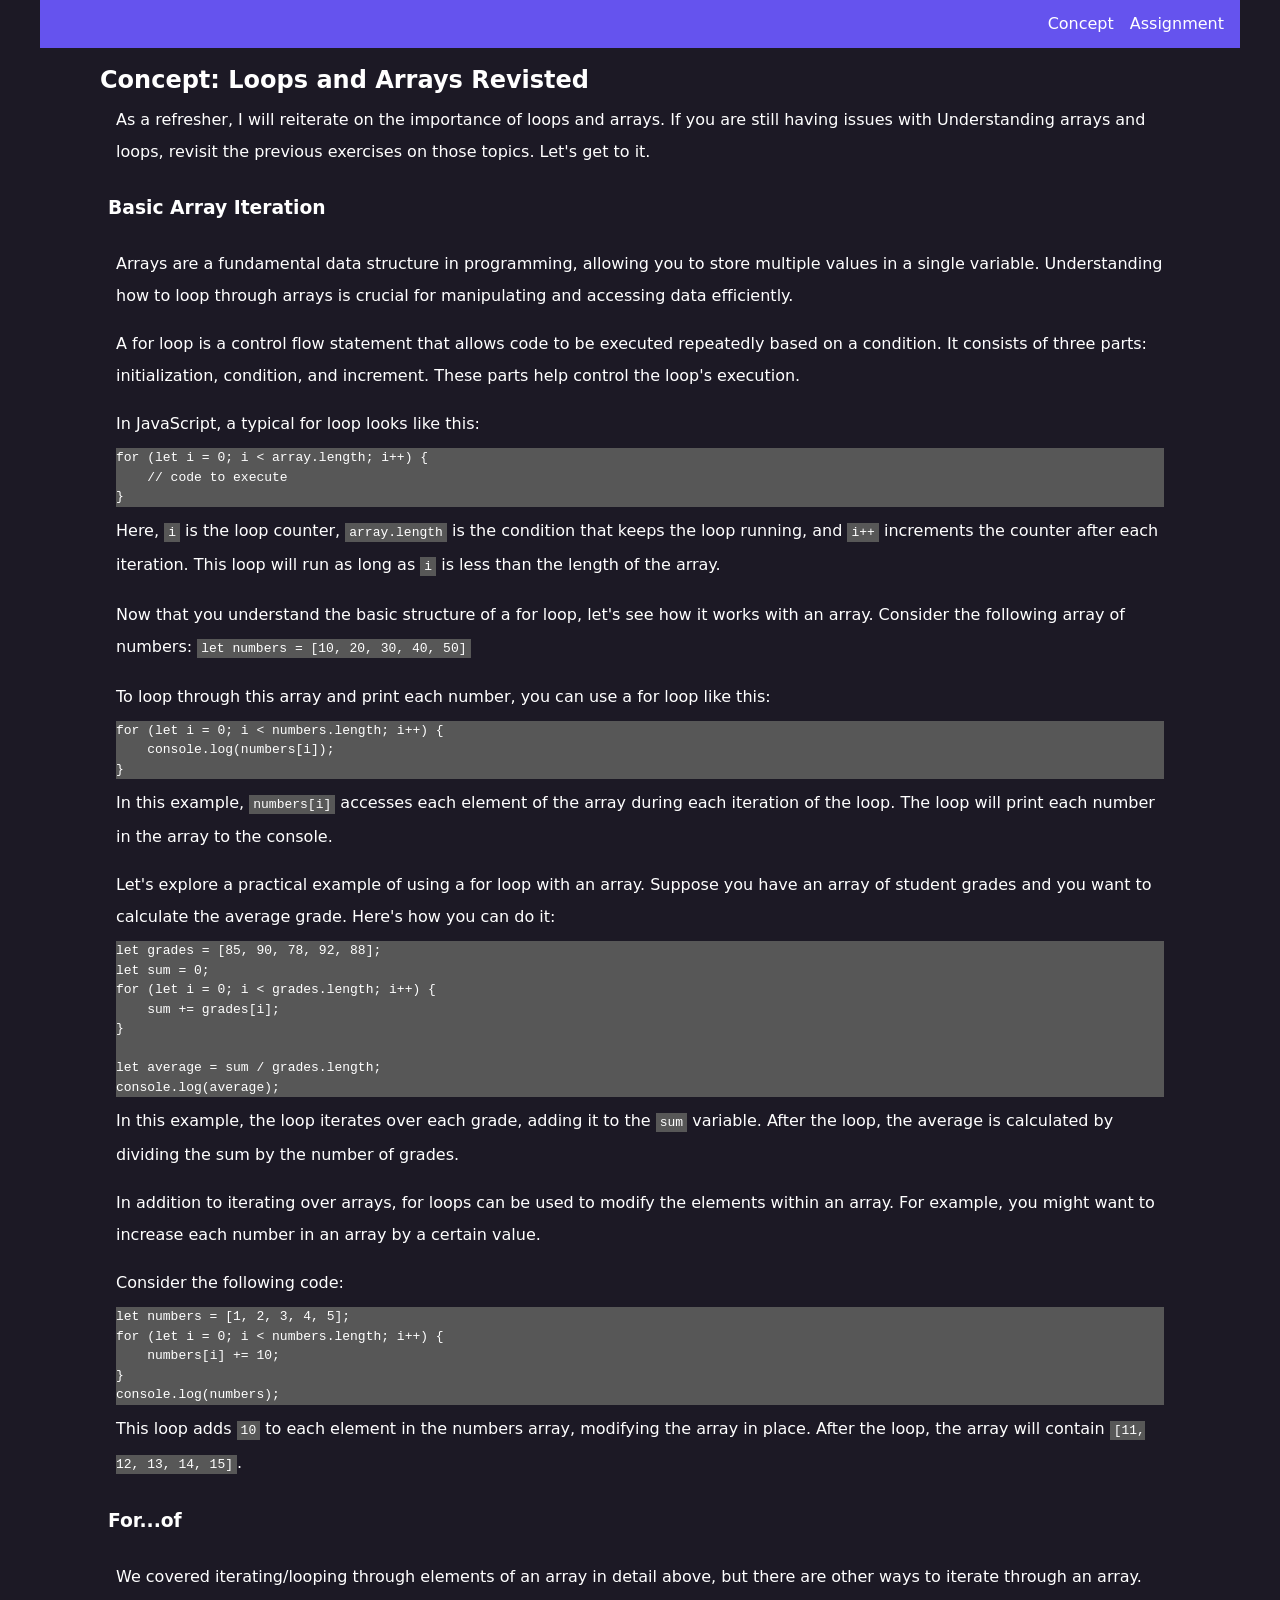
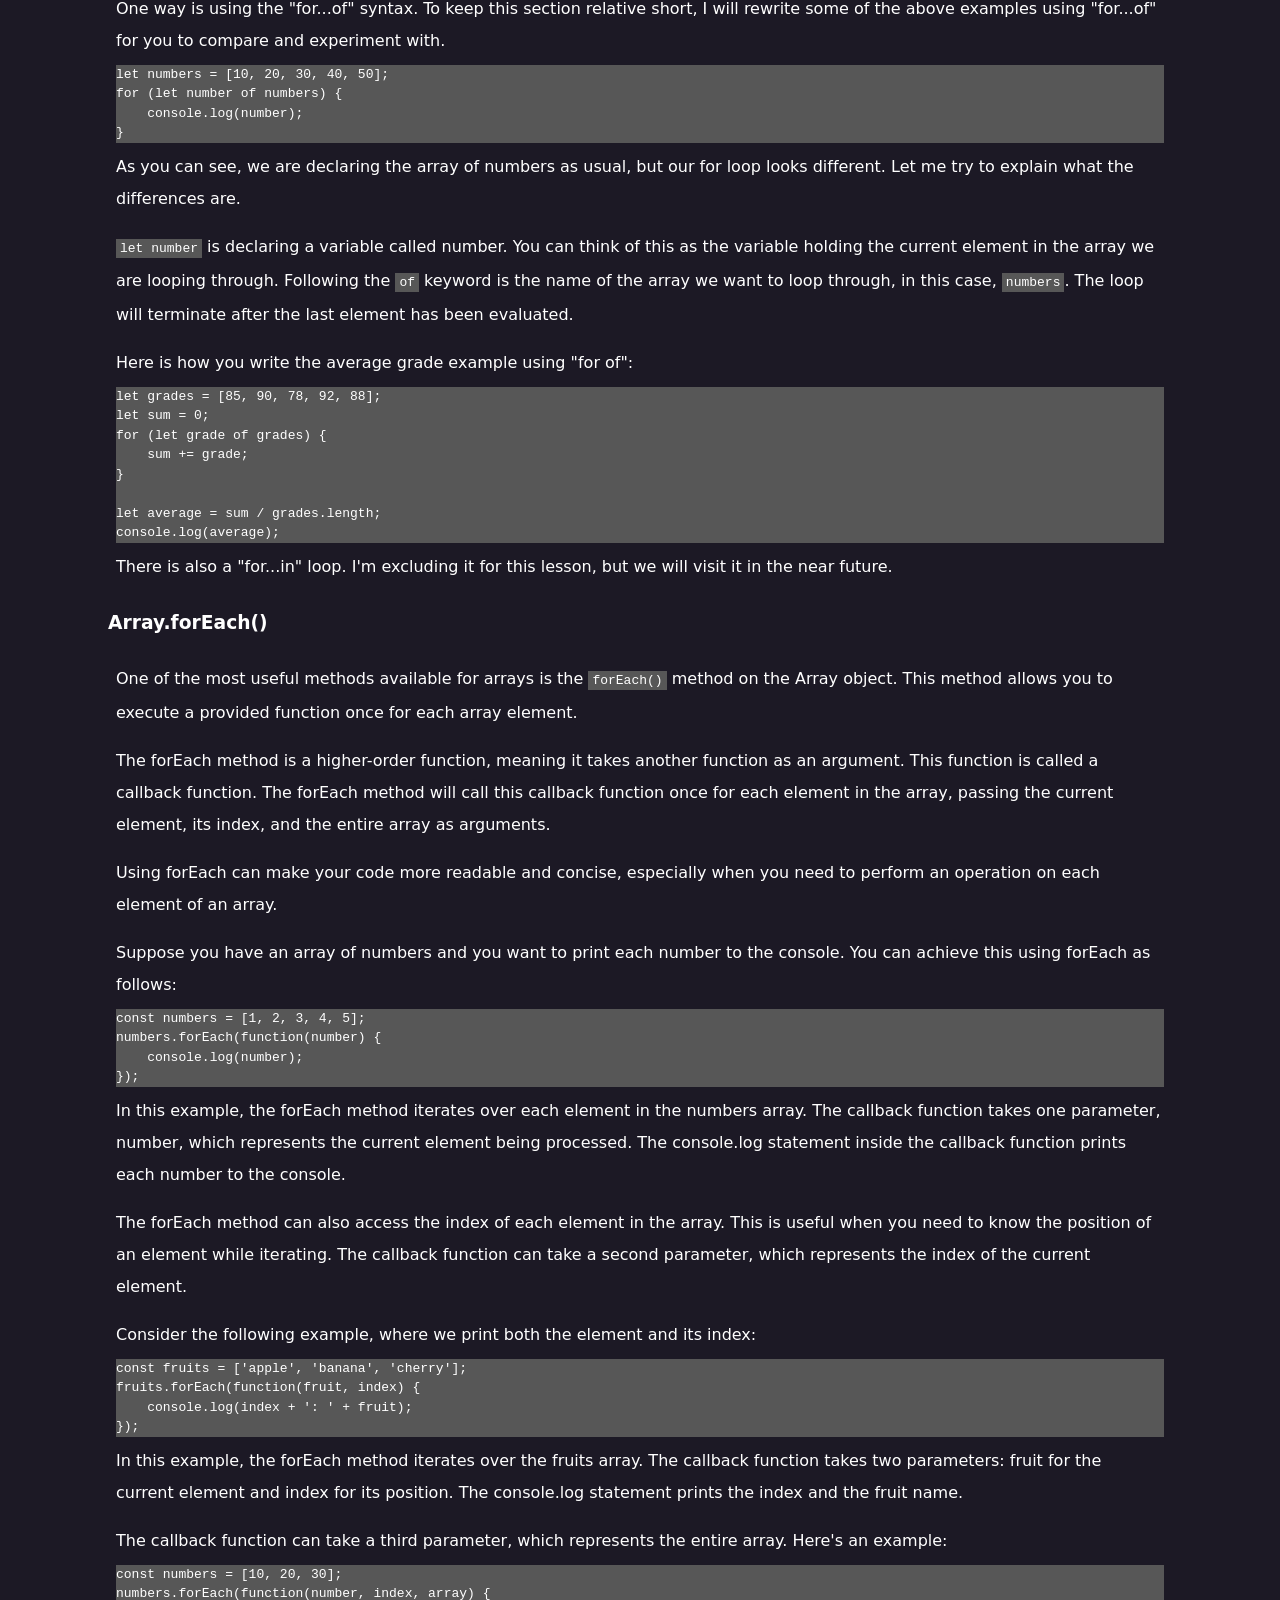
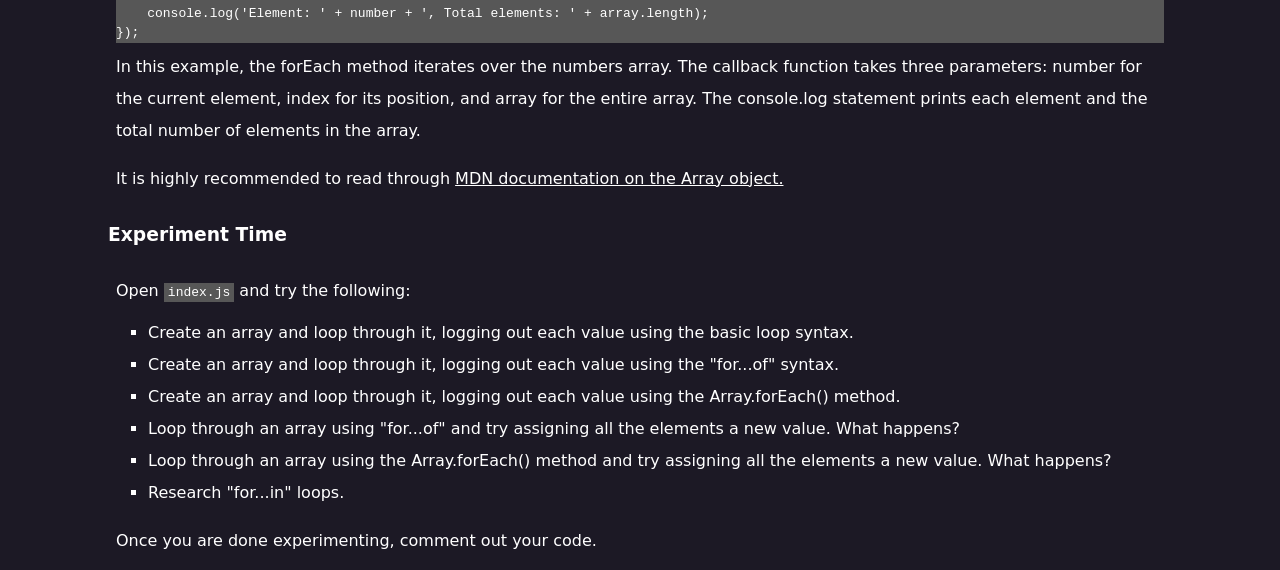
<file: index.html>
<!DOCTYPE html>
<html lang="en">
    <head>
        <meta charset="UTF-8" />
        <meta name="viewport" content="width=device-width, initial-scale=1.0" />
        <link rel="stylesheet" href="./css/style.css" />
        <title>Introduction to JS: Loops and Arrays Revisited</title>
    </head>
    <body>
        <header class="header">
            <nav class="nav">
                <ul class="nav-list">
                    <li class="nav-item">
                        <a href="/" class="link">Concept</a>
                    </li>
                    <li class="nav-item">
                        <a href="./assignment.html" class="link">Assignment</a>
                    </li>
                </ul>
            </nav>
        </header>

        <main class="main">
            <section class="concept">
                <h2 class="title">Concept: Loops and Arrays Revisted</h2>

                <p class="paragraph">
                    As a refresher, I will reiterate on the importance of loops
                    and arrays. If you are still having issues with
                    Understanding arrays and loops, revisit the previous
                    exercises on those topics. Let's get to it.
                </p>

                <h3 class="sub-title">Basic Array Iteration</h3>
                <p class="paragraph">
                    Arrays are a fundamental data structure in programming,
                    allowing you to store multiple values in a single variable.
                    Understanding how to loop through arrays is crucial for
                    manipulating and accessing data efficiently.
                </p>

                <p class="paragraph">
                    A for loop is a control flow statement that allows code to
                    be executed repeatedly based on a condition. It consists of
                    three parts: initialization, condition, and increment. These
                    parts help control the loop's execution.
                </p>

                <p class="paragraph">
                    In JavaScript, a typical for loop looks like this:
                </p>

<code class="block">for (let i = 0; i < array.length; i++) {
    // code to execute
}
</code>

                <p class="paragraph">
                    Here, <code class="inline">i</code> is the loop counter, <code class="inline">array.length</code> is the condition that keeps the loop running, and <code class="inline">i++</code> increments the counter after each iteration. This loop will run as long as <code class="inline">i</code> is less than the length of the array.
                </p>

                <p class="paragraph">
                    Now that you understand the basic structure of a for loop, let's see how it works with an array. Consider the following array of numbers: <code class="inline">let numbers = [10, 20, 30, 40, 50]</code>
                </p>

                <p class="paragraph">
                    To loop through this array and print each number, you can use a for loop like this:
                </p>

<code class="block">for (let i = 0; i < numbers.length; i++) {
    console.log(numbers[i]);
}
</code>

                <p class="paragraph">
                    In this example, <code class="inline">numbers[i]</code> accesses each element of the array during each iteration of the loop. The loop will print each number in the array to the console.
                </p>

                <p class="paragraph">
                    Let's explore a practical example of using a for loop with an array. Suppose you have an array of student grades and you want to calculate the average grade. Here's how you can do it:
                </p>

<code class="block">let grades = [85, 90, 78, 92, 88];
let sum = 0;
for (let i = 0; i < grades.length; i++) {
    sum += grades[i];
}

let average = sum / grades.length;
console.log(average);
</code>

                <p class="paragraph">
                    In this example, the loop iterates over each grade, adding it to the <code class="inline">sum</code> variable. After the loop, the average is calculated by dividing the sum by the number of grades.
                </p>

                <p class="paragraph">
                    In addition to iterating over arrays, for loops can be used to modify the elements within an array. For example, you might want to increase each number in an array by a certain value.
                </p>

                <p class="paragraph">Consider the following code:</p>

<code class="block">let numbers = [1, 2, 3, 4, 5];
for (let i = 0; i < numbers.length; i++) {
    numbers[i] += 10;
}
console.log(numbers);
</code>

                <p class="paragraph">
                    This loop adds <code class="inline">10</code> to each element in the numbers array, modifying the array in place. After the loop, the array will contain <code class="inline">[11, 12, 13, 14, 15]</code>.
                </p>

                <h3 class="sub-title">For...of</h3>

                <p class="paragraph">
                    We covered iterating/looping through elements of an array in detail above, but there are other ways to iterate through an array. One way is using the "for...of" syntax. To keep this section relative short, I will rewrite some of the above examples using "for...of" for you to compare and experiment with. 
                </p>

<code class="block">let numbers = [10, 20, 30, 40, 50];
for (let number of numbers) {
    console.log(number);
}   
</code>

                <p class="paragraph">
                    As you can see, we are declaring the array of numbers as usual, but our for loop looks different. Let me try to explain what the differences are.
                </p>

                <p class="paragraph">
                    <code class="inline">let number</code> is declaring a variable called number. You can think of this as the variable holding the current element in the array we are looping through. Following the <code class="inline">of</code> keyword is the name of the array we want to loop through, in this case, <code class="inline">numbers</code>. The loop will terminate after the last element has been evaluated. 
                </p>

                <p class="paragraph">
                    Here is how you write the average grade example using "for of":
                </p>

<code class="block">let grades = [85, 90, 78, 92, 88];
let sum = 0;
for (let grade of grades) {
    sum += grade;
}

let average = sum / grades.length;
console.log(average);
</code>

                <p class="paragraph">
                    There is also a "for...in" loop. I'm excluding it for this lesson, but we will visit it in the near future.
                </p>

                <h3 class="sub-title">Array.forEach()</h3>

                <p class="paragraph">
                    One of the most useful methods available for arrays is the <code class="inline">forEach()</code> method on the Array object. This method allows you to execute a provided function once for each array element.
                </p>

                <p class="paragraph">
                    The forEach method is a higher-order function, meaning it takes another function as an argument. This function is called a callback function. The forEach method will call this callback function once for each element in the array, passing the current element, its index, and the entire array as arguments.
                </p>

                <p class="paragraph">
                    Using forEach can make your code more readable and concise, especially when you need to perform an operation on each element of an array.
                </p>

                <p class="paragraph">
                    Suppose you have an array of numbers and you want to print each number to the console. You can achieve this using forEach as follows:
                </p>

<code class="block">const numbers = [1, 2, 3, 4, 5];
numbers.forEach(function(number) {
    console.log(number);
});
</code>

                <p class="paragraph">
                    In this example, the forEach method iterates over each element in the numbers array. The callback function takes one parameter, number, which represents the current element being processed. The console.log statement inside the callback function prints each number to the console.
                </p>

                <p class="paragraph">
                    The forEach method can also access the index of each element in the array. This is useful when you need to know the position of an element while iterating. The callback function can take a second parameter, which represents the index of the current element.
                </p>

                <p class="paragraph">
                    Consider the following example, where we print both the element and its index:
                </p>

<code class="block">const fruits = ['apple', 'banana', 'cherry'];
fruits.forEach(function(fruit, index) {
    console.log(index + ': ' + fruit);
});
</code>

                <p class="paragraph">
                    In this example, the forEach method iterates over the fruits array. The callback function takes two parameters: fruit for the current element and index for its position. The console.log statement prints the index and the fruit name.
                </p>

                <p class="paragraph">
                    The callback function can take a third parameter, which represents the entire array. Here's an example:
                </p>

<code class="block">const numbers = [10, 20, 30];
numbers.forEach(function(number, index, array) {
    console.log('Element: ' + number + ', Total elements: ' + array.length);
});
</code>

                <p class="paragraph">
                    In this example, the forEach method iterates over the numbers array. The callback function takes three parameters: number for the current element, index for its position, and array for the entire array. The console.log statement prints each element and the total number of elements in the array.
                </p>                

                <p class="paragraph">
                    It is highly recommended to read through <a href="https://developer.mozilla.org/en-US/docs/Web/JavaScript/Reference/Global_Objects/Array" class="text-link">MDN documentation on the Array object.</a>
                </p>
                

                <h3 class="sub-title">Experiment Time</h3>

                <p class="paragraph">
                    Open <code class="inline">index.js</code> and try the
                    following:
                </p>

                <ul class="list">
                    <li class="list-item">
                        Create an array and loop through it, logging out each value using the basic loop syntax.
                    </li>
                    <li class="list-item">
                        Create an array and loop through it, logging out each value using the "for...of" syntax.
                    </li>
                    <li class="list-item">
                        Create an array and loop through it, logging out each value using the Array.forEach() method.
                    </li>
                    <li class="list-item">
                        Loop through an array using "for...of" and try assigning all the elements a new value. What happens?
                    </li>
                    <li class="list-item">
                        Loop through an array using the Array.forEach() method and try assigning all the elements a new value. What happens?
                    </li>
                    <li class="list-item">
                        Research "for...in" loops.
                    </li>
                </ul>

                <p class="paragraph">
                    Once you are done experimenting, comment out your code.
                </p>
            </section>
        </main>

        <footer></footer>

        <!-- include the script at the end of the body -->
        <script src="./js/index.js"></script>
    </body>
</html>
</file>
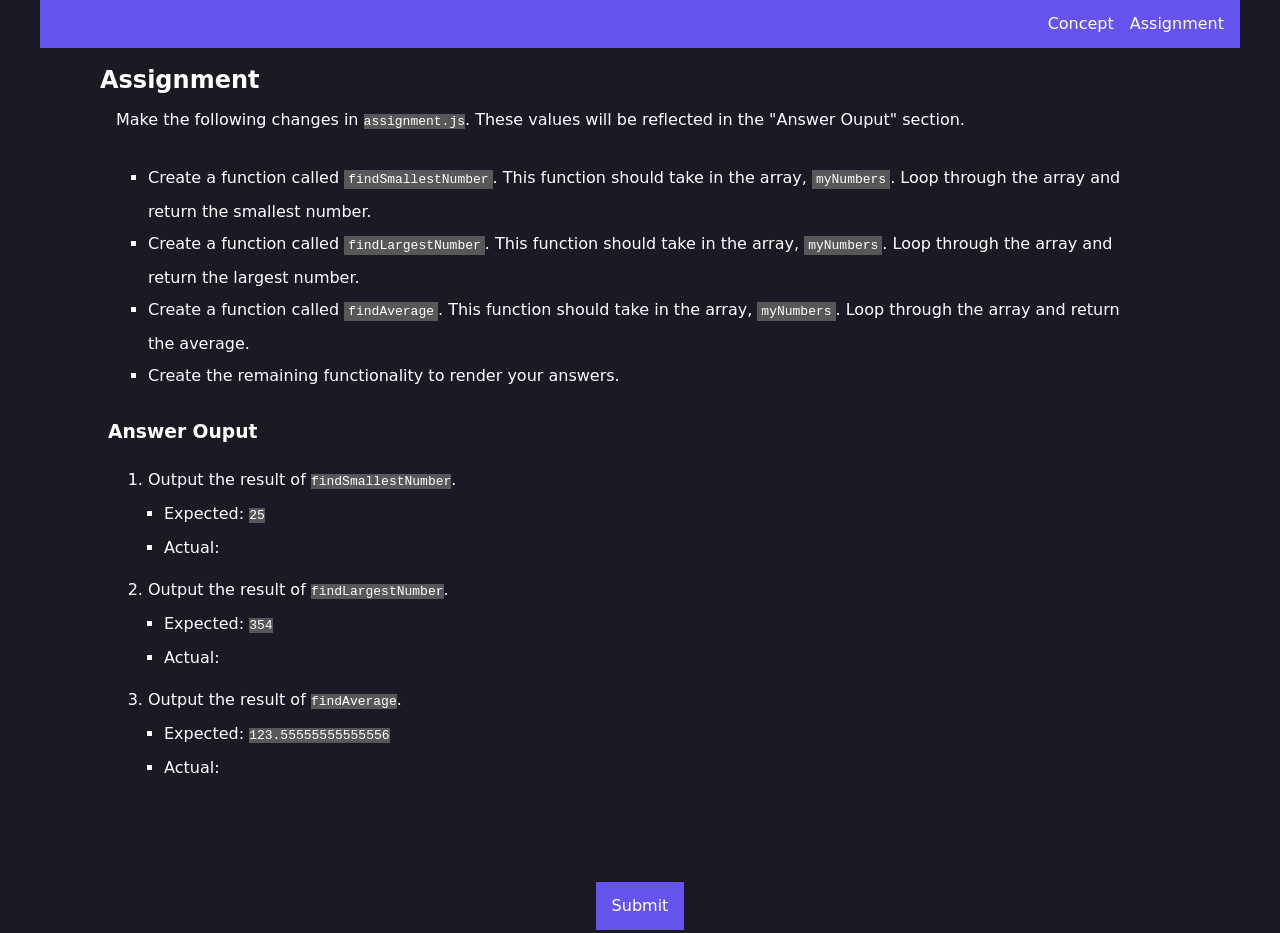
<file: assignment.html>
<!DOCTYPE html>
<html lang="en">
<head>
    <meta charset="UTF-8">
    <meta name="viewport" content="width=device-width, initial-scale=1.0">
    <link rel="stylesheet" href="./css/style.css">
    <title>Introduction to JS: Loops and Arrays Revisited | Assignment</title>
</head>
<body>
    <header class="header">
        <nav class="nav">
            <ul class="nav-list">
                <li class="nav-item"><a href="/" class="link">Concept</a></li>
                <li class="nav-item"><a href="./assignment.html" class="link">Assignment</a></li>
            </ul>
        </nav>
    </header>

    <main class="main">
        <section class="concept">
            <h2 class="title">Assignment</h2>
            
            <p class="paragraph">Make the following changes in <code class="inline-code">assignment.js</code>. These values will be reflected in the "Answer Ouput" section.
            </p>
            
            <p class="paragraph">
                <ul class="list">
                    <li class="list-item">
                        Create a function called <code class="inline">findSmallestNumber</code>. This function should take in the array, <code class="inline">myNumbers</code>. Loop through the array and return the smallest number.
                    </li>
                    
                    <li class="list-item">
                        Create a function called <code class="inline">findLargestNumber</code>. This function should take in the array, <code class="inline">myNumbers</code>. Loop through the array and return the largest number.
                    </li>

                    <li class="list-item">
                        Create a function called <code class="inline">findAverage</code>. This function should take in the array, <code class="inline">myNumbers</code>. Loop through the array and return the average.
                    </li>

                    <li class="list-item">Create the remaining functionality to render your answers.</li>
                </ul>
            </p>


            <h3 class="sub-title">Answer Ouput</h3>
            <ol class="list ordered">
                <li class="list-item">Output the result of <code class="inline-code">findSmallestNumber</code>.</li>
                <ul class="list">
                    <li class="list-item">Expected: <code class="inline-code">25</code></li>
                    <li class="list-item">Actual: <code id="smallest-number" class="inline-code"></code></li>
                </ul>

                <li class="list-item">Output the result of <code class="inline-code">findLargestNumber</code>.</li>
                <ul class="list">
                    <li class="list-item">Expected: <code class="inline-code">354</code></li>
                    <li class="list-item">Actual: <code id="largest-number" class="inline-code"></code></li>
                </ul>

                <li class="list-item">Output the result of <code class="inline-code">findAverage</code>.</li>
                <ul class="list">
                    <li class="list-item">Expected: <code class="inline-code">123.55555555555556</code></li>
                    <li class="list-item">Actual: <code id="average-number" class="inline-code"></code></li>
                </ul>
            </ol>

            <button id="submission-btn">Submit</button>

        </section>

        
    </main>

    <footer></footer>

    <script src="js/testingassignment.js"></script>
</body>
</html>
</file>
<file: css/style.css>
@import url("./reset.css");

:root {
    /** Dark theme primary colors */
    --clr-primary-a0: #6553ee;
    --clr-primary-a10: #7b65f1;
    --clr-primary-a20: #8f77f3;
    --clr-primary-a30: #a18af5;
    --clr-primary-a40: #b29df8;
    --clr-primary-a50: #c2b0fa;

    /** Dark theme surface colors */
    --clr-surface-a0: #121212;
    --clr-surface-a10: #282828;
    --clr-surface-a20: #3f3f3f;
    --clr-surface-a30: #575757;
    --clr-surface-a40: #717171;
    --clr-surface-a50: #8b8b8b;

    /** Dark theme tonal surface colors */
    --clr-surface-tonal-a0: #1c1925;
    --clr-surface-tonal-a10: #312e39;
    --clr-surface-tonal-a20: #47444f;
    --clr-surface-tonal-a30: #5f5c66;
    --clr-surface-tonal-a40: #78757e;
    --clr-surface-tonal-a50: #918f96;
    --clr-text: #fff;
}

body {
    background-color: var(--clr-surface-tonal-a0);
    color: var(--clr-text);
    display: flex;
    margin: 0 auto;
    flex-direction: column;
    align-items: center;
    line-height: 2rem;
    max-width: 1200px;
}

code {
    background-color: var(--clr-surface-a30);
}

.header {
    background-color: var(--clr-primary-a0);
    display: flex;
    flex-direction: column;
    align-items: center;
    width: 100%;
    padding: 0.5rem;
}

.nav {
    margin-left: auto;
}

.nav-list {
    display: flex;
    justify-content: center;
}

.nav-item {
    margin: 0 0.5rem;
}

.main {
    display: flex;
    flex-direction: column;
    width: 90%;
    align-self: center;
    margin: 1rem;
}

.intro-section {
    width: 100%;
    display: flex;
    flex-direction: column;
}

.sub-title {
    padding: 1rem 1rem 1rem .5rem;
}

.paragraph {
    padding: 0.5rem 1rem;
}

.block {
    display: block;
    white-space: pre-wrap;
    line-height: 1.5;
    margin: 0rem 1rem;
}

.inline {
    padding: 0.125rem 0.25rem;
}

.list-item {
    margin: 0 2rem;
}

.list {
    list-style: square;
    margin: 0 0 0.5rem 1rem;
}

.ordered {
    list-style: decimal;
}

.concept {
    display: flex;
    flex-direction: column;
}

#submission-btn {
    margin-top: 5rem;
    background-color: var(--clr-primary-a0);
    color: var(--clr-text);
    padding: 0.5rem 1rem;
    max-width: fit-content;
    align-self: center;
}

#submission-btn:hover {
    background-color: var(--clr-primary-a30);
}

#submission-btn:active {
    background-color: var(--clr-primary-a50);
    color: var(--clr-surface-a0);
}

.text-link {
    text-decoration: underline;
}
</file>
